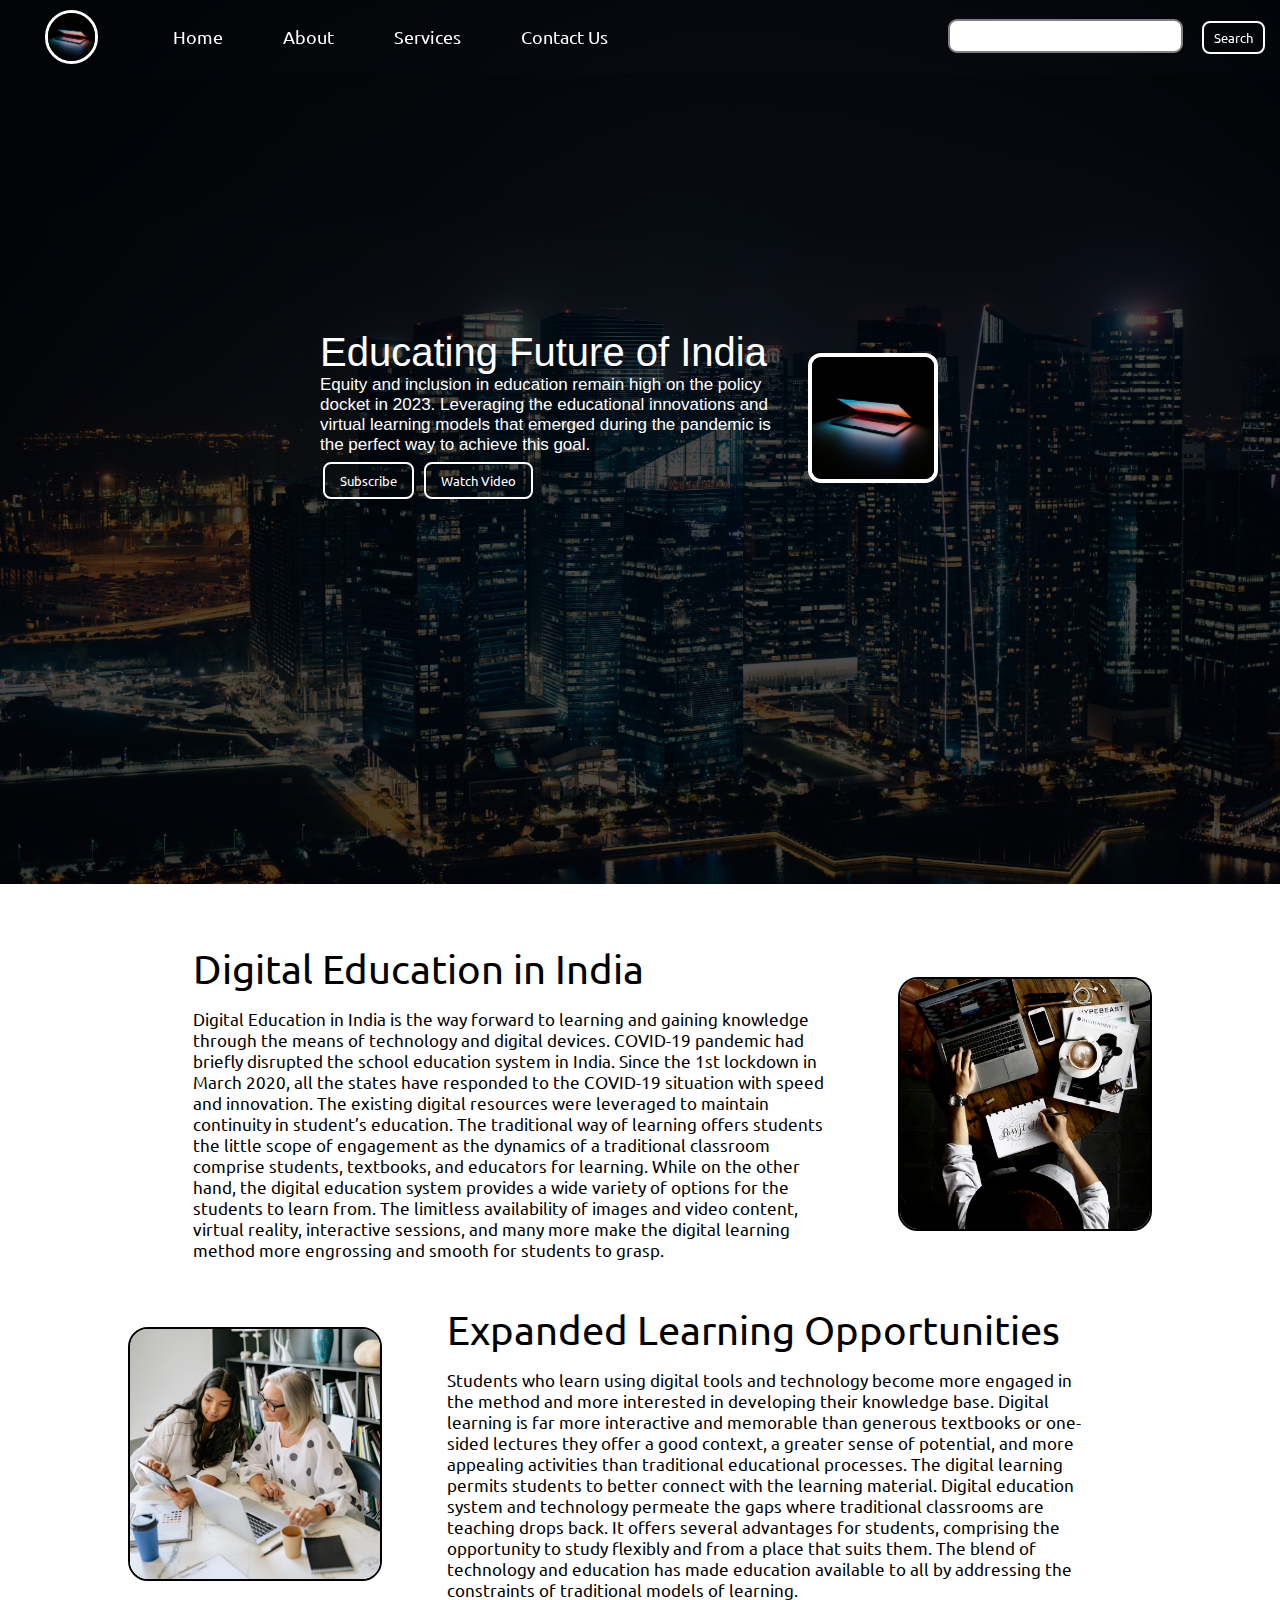
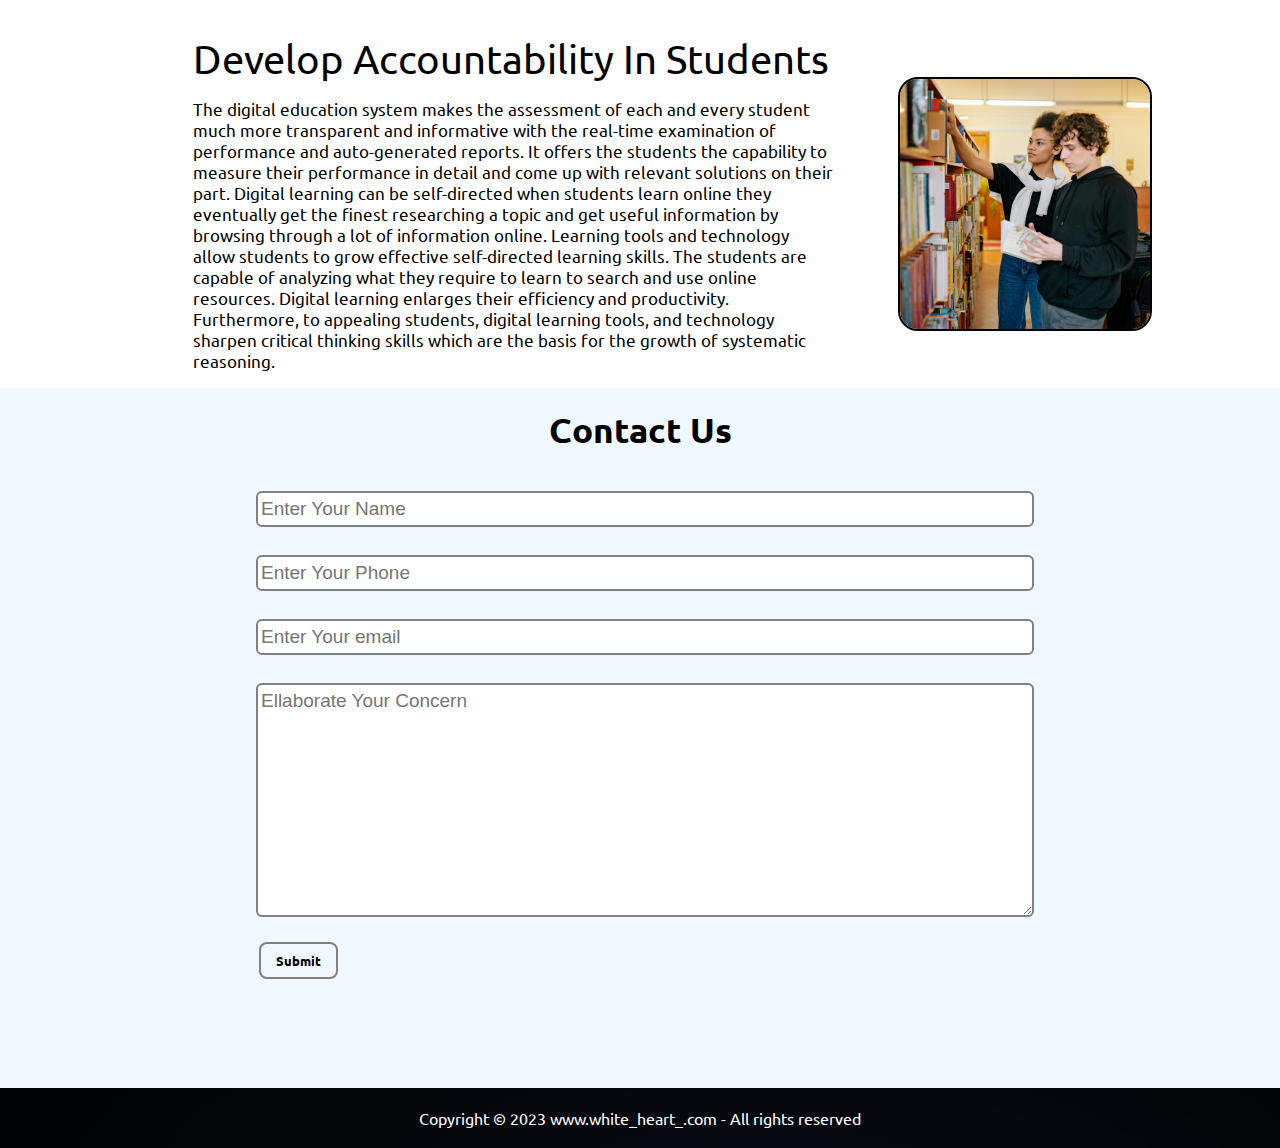
<file: index.html>
<!DOCTYPE html>
<html lang="en">

<head>
    <meta charset="UTF-8" />
    <meta http-equiv="X-UA-Compatible" content="IE=edge" />
    <meta name="viewport" content="width=device-width, initial-scale=1.0" />
    <link rel="stylesheet" href="Style.css" />
    <link rel="stylesheet" href="Responsive.css" />
    <title>Educating India</title>
</head>

<body>
    <nav class="navbar background h-nav-resp">
        <ul class="nav-list v-class-resp">
            <div class="logo"><img src="./img/logo.jpg" alt="logo" /></div>
            <li><a href="#home">Home</a></li>
            <li><a href="#about">About</a></li>
            <li><a href="#services">Services</a></li>
            <li><a href="#contact">Contact Us</a></li>
        </ul>
        <div class="rightnav v-class-resp">
            <input type="text" name="search" id="search" />
            <button class="btn btn-sm">Search</button>
        </div>
        <div class="burger">
            <div class="line"></div>
            <div class="line"></div>
            <div class="line"></div>
        </div>
    </nav>

    <section class="background firstsection">
        <div class="box-main">
            <div class="firsthalf">
                <p class="textbig">Educating Future of India</p>
                <p class="textsmall">
                    Equity and inclusion in education remain high on the policy docket
                    in 2023. Leveraging the educational innovations and virtual learning
                    models that emerged during the pandemic is the perfect way to
                    achieve this goal.
                </p>
                <div class="buttons">
                    <button class="btn">Subscribe</button>
                    <button class="btn">Watch Video</button>
                </div>
            </div>
            <div class="secondhalf">
                <img src="./img/logo.jpg" alt="Laptop Image" />
            </div>
        </div>
    </section>
    <br />
    <br />
    <section class="section">
        <div class="paras">
            <p class="sectiontag textbig">Digital Education in India</p>
            <p class="sectionsubtag textsmall">
                Digital Education in India is the way forward to learning and gaining
                knowledge through the means of technology and digital devices.
                COVID-19 pandemic had briefly disrupted the school education system in
                India. Since the 1st lockdown in March 2020, all the states have
                responded to the COVID-19 situation with speed and innovation. The
                existing digital resources were leveraged to maintain continuity in
                student’s education. The traditional way of learning offers students
                the little scope of engagement as the dynamics of a traditional
                classroom comprise students, textbooks, and educators for learning.
                While on the other hand, the digital education system provides a wide
                variety of options for the students to learn from. The limitless
                availability of images and video content, virtual reality, interactive
                sessions, and many more make the digital learning method more
                engrossing and smooth for students to grasp.
            </p>
        </div>
        <div class="thumbnail">
            <img src="./img/img1.jpg" alt="Laptop Image" class="imgfluid" />
        </div>
    </section>

    <section class="section left">
        <div class="paras">
            <p class="sectiontag textbig">Expanded Learning Opportunities</p>
            <p class="sectionsubtag textsmall">
                Students who learn using digital tools and technology become more
                engaged in the method and more interested in developing their
                knowledge base. Digital learning is far more interactive and memorable
                than generous textbooks or one-sided lectures they offer a good
                context, a greater sense of potential, and more appealing activities
                than traditional educational processes. The digital learning permits
                students to better connect with the learning material. Digital
                education system and technology permeate the gaps where traditional
                classrooms are teaching drops back. It offers several advantages for
                students, comprising the opportunity to study flexibly and from a
                place that suits them. The blend of technology and education has made
                education available to all by addressing the constraints of
                traditional models of learning.
            </p>
        </div>
        <div class="thumbnail">
            <img src="./img/img2.jpg" alt="Laptop Image" class="imgfluid" />
        </div>
    </section>

    <section class="section">
        <div class="paras">
            <p class="sectiontag textbig">Develop Accountability In Students</p>
            <p class="sectionsubtag textsmall">
                The digital education system makes the assessment of each and every
                student much more transparent and informative with the real-time
                examination of performance and auto-generated reports. It offers the
                students the capability to measure their performance in detail and
                come up with relevant solutions on their part. Digital learning can be
                self-directed when students learn online they eventually get the
                finest researching a topic and get useful information by browsing
                through a lot of information online. Learning tools and technology
                allow students to grow effective self-directed learning skills. The
                students are capable of analyzing what they require to learn to search
                and use online resources. Digital learning enlarges their efficiency
                and productivity. Furthermore, to appealing students, digital learning
                tools, and technology sharpen critical thinking skills which are the
                basis for the growth of systematic reasoning.
            </p>
        </div>
        <div class="thumbnail">
            <img src="./img/img3.jpg" alt="Laptop Image" class="imgfluid" />
        </div>
    </section>
    <br />
    <section class="contact" id="contact">
        <h2 class="textcenter">Contact Us</h2>
        <div class="form">
            <input class="forminput" type="text" name="name" id="name" placeholder="Enter Your Name" />
            <input class="forminput" type="text" name="phone" id="phone" placeholder="Enter Your Phone" />
            <input class="forminput" type="email" name="email" id="email" placeholder="Enter Your email" />
            <textarea class="forminput" name="text" id="text" cols="30" rows="10"
                placeholder="Ellaborate Your Concern"></textarea>
            <button class="btn btndark">Submit</button>
        </div>
    </section>

    <footer class="background">
        <p class="textfooter">
            Copyright &copy; 2023 www.white_heart_.com - All rights reserved
        </p>
    </footer>
    <script src="Javascript.js"></script>
</body>

</html>
</file>
<file: Style.css>
@import url('https://fonts.googleapis.com/css2?family=Ubuntu:wght@400;500&display=swap');
*{
    padding: 0px;
    margin: 0px;
}

.logo{
    width: 16%;
    display: flex;
    justify-content: center;
    align-items: center;
}

.logo img{
    width: 33%;
    border-radius: 50px;
    border: solid white;
}

.navbar{
    display: flex;
    align-items: center;
    justify-content: center;
    position: sticky;
    top: 0px;
}

.nav-list{
    display: flex;
    width: 70%;
    align-items: center;
}

.nav-list li{
    list-style: none;
    padding: 26px 30px;

}

.nav-list li a{
    text-decoration: none;
    color: white;
    font-size: 18px;
    font-family: 'Ubuntu', sans-serif;
}

.nav-list li a:hover{
    color: rgb(134, 134, 134);
}

.rightnav{
    width: 30%;
    text-align: right;
}

#search{
    padding: 5px;
    font-size: 17px;
    border: 2px solid grey;
    border-radius: 9px;
}

.background{
    background: rgba(0, 0, 0, 0.7) url('./img/background.jpg');
    background-size: cover;
    background-blend-mode: darken;
}

.firstsection{
    height: 90vh;
}

.box-main{
    display: flex;
    justify-content: center;
    align-items: center;
    color: white;
    font-family: 'Segoe UI', Tahoma, Geneva, Verdana, sans-serif;
    max-width: 50%;
    margin: auto;
    height: 85%;
}

.firsthalf{
    width: 80%;
    display: flex;
    flex-direction: column;
    justify-content: center;
}

.textbig{
    font-size: 40px;
}

.textsmall{
    font-size: 17px;
}

.secondhalf{
    width: 30%;
}

.secondhalf img{
    width: 70%;
    border: 4px solid white;
    display: block;
    margin: auto;
    border-radius: 13px;
}

.btn{
    color: white;
    background: none;
    padding: 8px 15px;
    margin: 7px 3px;
    border: 2px solid white;
    border-radius: 8px;
    cursor: pointer;
    font-family: 'Ubuntu', sans-serif;
}

.btn-sm{
    padding: 6px 10px;
    vertical-align: middle;
    margin:  15px;
}

.btndark{
    color: black;
    font-weight: bold;
    border: 2px solid grey;
}

.btndark:hover{
    background-color: skyblue;
}

.section{
    height: 350px;
    display: flex;
    align-items: center;
    justify-content: space-evenly;
    max-width: 80%;
    margin: auto;
    font-family: 'Ubuntu', sans-serif;

}
 
.paras{
    padding: 0px 65px;
}

.sectiontag{
    padding: 15px 0px;
}

.thumbnail img{
    width: 250px;
    border: 2px solid black;
    border-radius: 20px;
    margin-top: 20px;
}

.left{
    flex-direction: row-reverse;
}

.contact{
    background-color: aliceblue;
    height: 700px;
}

.textcenter{
    text-align: center;
    padding-top: 20px;
    font-family: 'Ubuntu', sans-serif;
    font-size: 35px;
}

.form{
    max-width: 60%;
    margin: 25px auto;
}

.forminput{
    margin: 14px 0px;
    padding: 5px 3px;
    width: 100%;
    font-size: 19px;
    border: 2px solid grey;
    border-radius: 6px;
    font-family: 'Segoe UI', Tahoma, Geneva, Verdana, sans-serif;
}

.textfooter{
    display: flex;
    align-items: center;
    justify-content: center;
    text-align: center;
    color: white;
    padding: 20px;
    font-family: 'Ubuntu', sans-serif;

}

.burger{
    display: none;
    position: absolute;
    cursor: pointer;
    right: 5%;
    top: 15px;
}

.line{
    width: 33px;
    background-color: white;
    height: 4px;
    margin: 5px 3px;
}
</file>
<file: Responsive.css>
@media only screen and (max-width: 1140px){
    .logo{
        width: 30%;
        margin-top: 10px;
    }
    .nav-list{
        flex-direction: column;
    }
    .navbar{
        height: 440px;
        flex-direction: column;
        transition: all 0.5s ease-out;
    }
    .rightnav{
        text-align: center;
    }
    .box-main{
        flex-direction: column-reverse;
        max-width: 100%;
    }
    #search{
        width: 100%;
    }
    .burger{
        display: block;
    }
    .h-nav-resp{
        height: 72px;
    }
    .v-class-resp{
        opacity: 0;
    }
    .section{
        height: auto;
        flex-direction: column-reverse;
    }
    .textbig{
        text-align: center;
    }
    .textsmall{
        text-align: center;
    }
    .buttons{
        text-align: center;
    }
    .paras{
        padding: 0px;
    }
}
</file>
